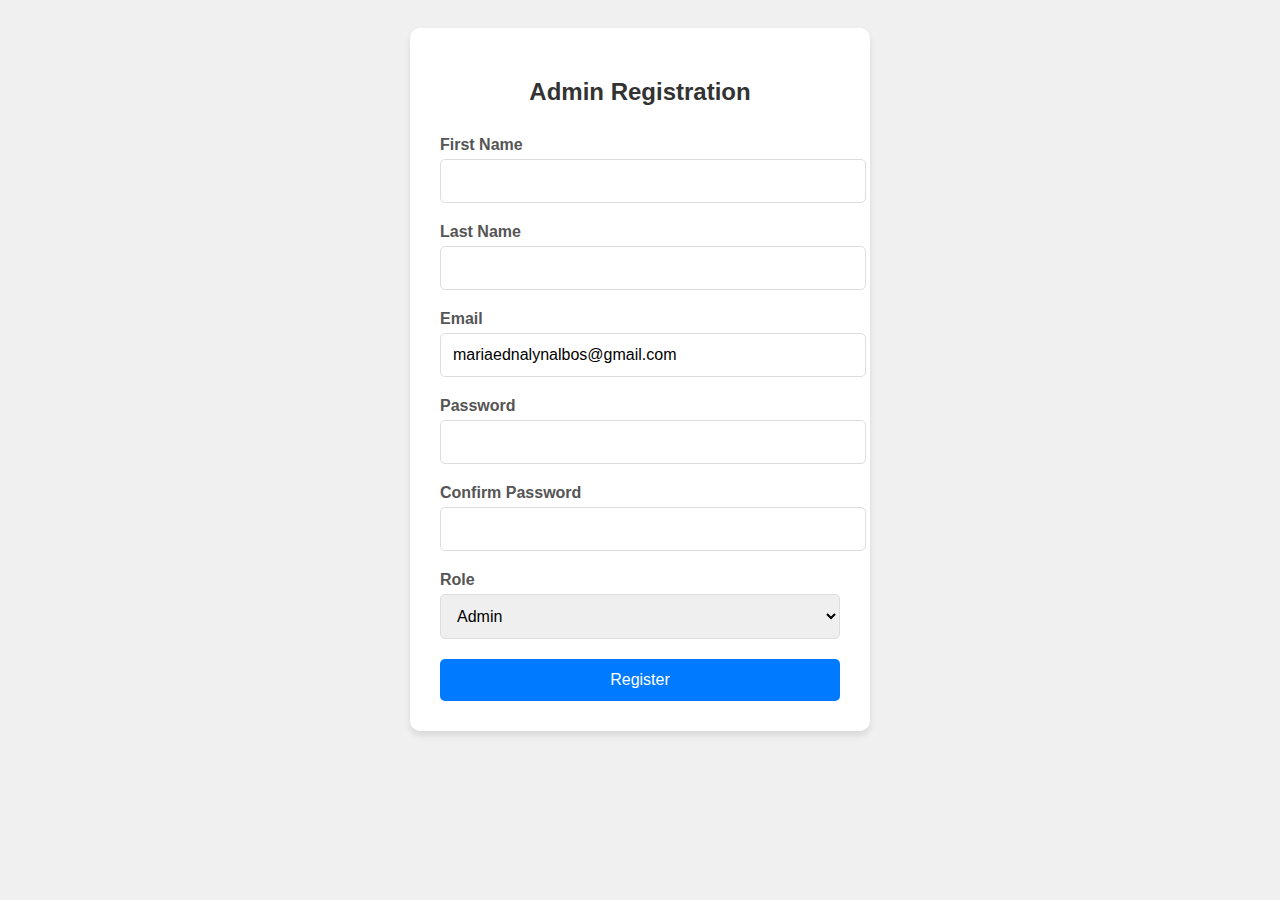
<file: admin_register.html>
<!DOCTYPE html>
<html lang="en">
<head>
    <meta charset="UTF-8">
    <meta name="viewport" content="width=device-width, initial-scale=1.0">
    <title>Admin Registration - Biyahe Now</title>
    <style>
        body { font-family: Arial, sans-serif; background: #f0f0f0; padding: 20px; }
        .form-container { max-width: 400px; margin: 0 auto; background: white; padding: 30px; border-radius: 10px; box-shadow: 0 4px 6px rgba(0,0,0,0.1); }
        h2 { text-align: center; color: #333; margin-bottom: 30px; }
        .form-group { margin-bottom: 20px; }
        label { display: block; margin-bottom: 5px; font-weight: bold; color: #555; }
        input, select { width: 100%; padding: 12px; border: 1px solid #ddd; border-radius: 5px; font-size: 16px; }
        button { width: 100%; padding: 12px; background: #007bff; color: white; border: none; border-radius: 5px; font-size: 16px; cursor: pointer; }
        button:hover { background: #0056b3; }
        .message { padding: 10px; margin: 10px 0; border-radius: 5px; text-align: center; }
        .success { background: #d4edda; color: #155724; border: 1px solid #c3e6cb; }
        .error { background: #f8d7da; color: #721c24; border: 1px solid #f5c6cb; }
    </style>
</head>
<body>
    <div class="form-container">
        <h2>Admin Registration</h2>
        <form id="adminRegisterForm">
            <div class="form-group">
                <label for="firstname">First Name</label>
                <input type="text" id="firstname" name="firstname" required>
            </div>
            <div class="form-group">
                <label for="lastname">Last Name</label>
                <input type="text" id="lastname" name="lastname" required>
            </div>
            <div class="form-group">
                <label for="email">Email</label>
                <input type="email" id="email" name="email" value="mariaednalynalbos@gmail.com" required>
            </div>
            <div class="form-group">
                <label for="password">Password</label>
                <input type="password" id="password" name="password" required>
            </div>
            <div class="form-group">
                <label for="confirm_password">Confirm Password</label>
                <input type="password" id="confirm_password" name="confirm_password" required>
            </div>
            <div class="form-group">
                <label for="role">Role</label>
                <select id="role" name="role">
                    <option value="admin" selected>Admin</option>
                    <option value="driver">Driver</option>
                </select>
            </div>
            <button type="submit">Register</button>
        </form>
        <div id="message"></div>
    </div>

    <script>
        document.getElementById('adminRegisterForm').addEventListener('submit', async function(e) {
            e.preventDefault();
            
            const formData = new FormData(this);
            const messageDiv = document.getElementById('message');
            
            try {
                const response = await fetch('Php/register_supabase.php', {
                    method: 'POST',
                    body: formData
                });
                
                const data = await response.json();
                
                if (data.status === 'success') {
                    messageDiv.innerHTML = '<div class="success">' + data.message + '</div>';
                    setTimeout(() => {
                        window.location.href = data.redirect;
                    }, 1500);
                } else {
                    messageDiv.innerHTML = '<div class="error">' + data.message + '</div>';
                }
            } catch (error) {
                messageDiv.innerHTML = '<div class="error">Registration failed. Please try again.</div>';
            }
        });
    </script>
</body>
</html>
</file>
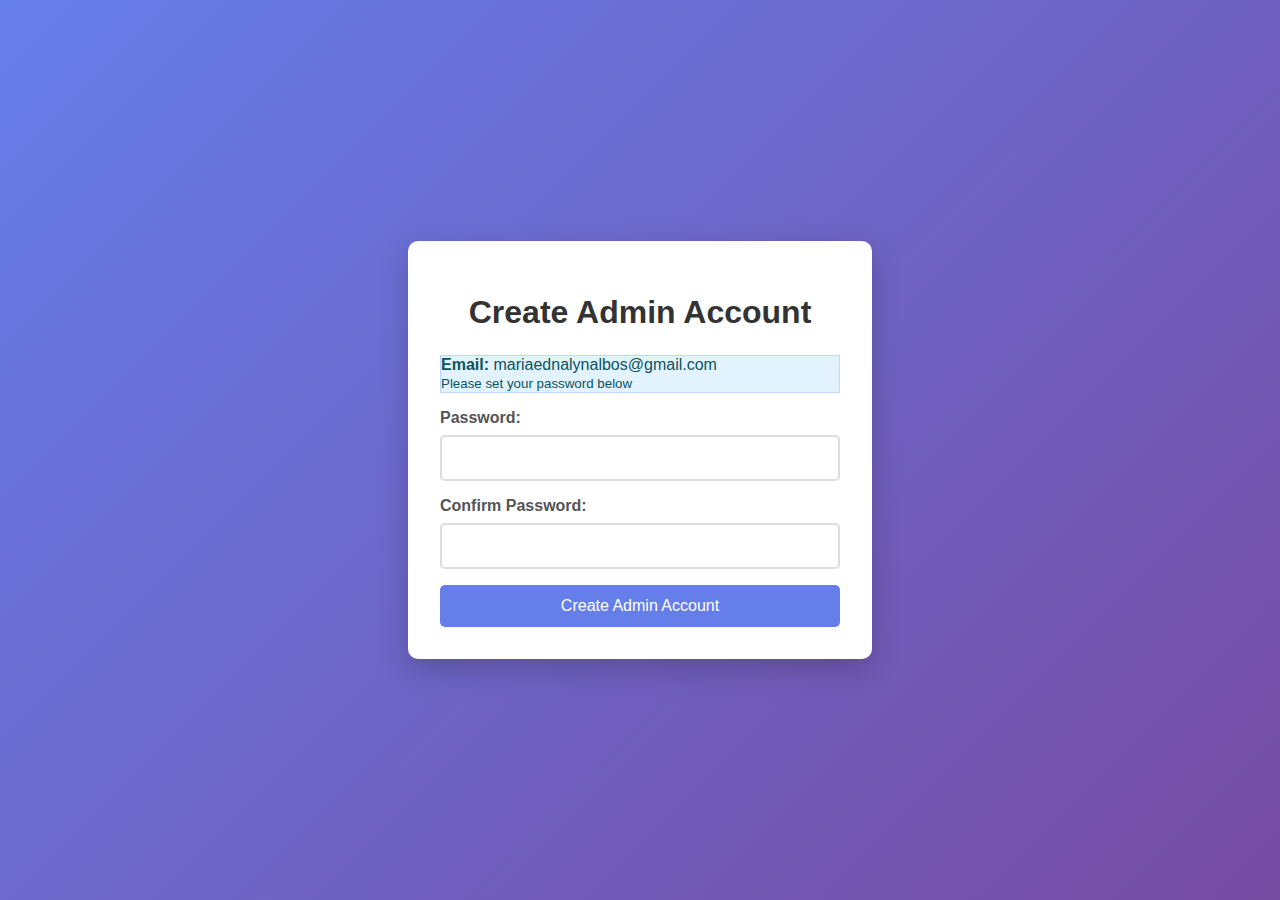
<file: admin_setup.html>
<!DOCTYPE html>
<html lang="en">
<head>
    <meta charset="UTF-8">
    <meta name="viewport" content="width=device-width, initial-scale=1.0">
    <title>Create Admin Account - Biyahe Now</title>
    <style>
        body {
            font-family: Arial, sans-serif;
            background: linear-gradient(135deg, #667eea 0%, #764ba2 100%);
            min-height: 100vh;
            display: flex;
            align-items: center;
            justify-content: center;
            margin: 0;
        }
        .container {
            background: white;
            padding: 2rem;
            border-radius: 10px;
            box-shadow: 0 10px 30px rgba(0,0,0,0.2);
            width: 100%;
            max-width: 400px;
        }
        h1 {
            text-align: center;
            color: #333;
            margin-bottom: 1.5rem;
        }
        .form-group {
            margin-bottom: 1rem;
        }
        label {
            display: block;
            margin-bottom: 0.5rem;
            color: #555;
            font-weight: bold;
        }
        input {
            width: 100%;
            padding: 0.75rem;
            border: 2px solid #ddd;
            border-radius: 5px;
            font-size: 1rem;
            box-sizing: border-box;
        }
        input:focus {
            outline: none;
            border-color: #667eea;
        }
        button {
            width: 100%;
            padding: 0.75rem;
            background: #667eea;
            color: white;
            border: none;
            border-radius: 5px;
            font-size: 1rem;
            cursor: pointer;
            transition: background 0.3s;
        }
        button:hover {
            background: #5a6fd8;
        }
        .message {
            margin-top: 1rem;
            padding: 0.75rem;
            border-radius: 5px;
            text-align: center;
        }
        .success {
            background: #d4edda;
            color: #155724;
            border: 1px solid #c3e6cb;
        }
        .error {
            background: #f8d7da;
            color: #721c24;
            border: 1px solid #f5c6cb;
        }
        .info {
            background: #e2f3ff;
            color: #0c5460;
            border: 1px solid #b8daff;
            margin-bottom: 1rem;
        }
    </style>
</head>
<body>
    <div class="container">
        <h1>Create Admin Account</h1>
        
        <div class="info">
            <strong>Email:</strong> mariaednalynalbos@gmail.com<br>
            <small>Please set your password below</small>
        </div>

        <form id="adminForm">
            <div class="form-group">
                <label for="password">Password:</label>
                <input type="password" id="password" name="password" required minlength="6">
            </div>
            
            <div class="form-group">
                <label for="confirmPassword">Confirm Password:</label>
                <input type="password" id="confirmPassword" name="confirmPassword" required minlength="6">
            </div>
            
            <button type="submit">Create Admin Account</button>
        </form>

        <div id="message"></div>
    </div>

    <script>
        document.getElementById('adminForm').addEventListener('submit', async function(e) {
            e.preventDefault();
            
            const formData = new FormData(this);
            const messageDiv = document.getElementById('message');
            
            try {
                const response = await fetch('Php/create_admin.php', {
                    method: 'POST',
                    body: formData
                });
                
                const data = await response.json();
                
                if (data.success) {
                    messageDiv.innerHTML = '<div class="message success">' + data.message + '</div>';
                    setTimeout(() => {
                        window.location.href = 'index.html';
                    }, 3000);
                } else {
                    messageDiv.innerHTML = '<div class="message error">' + data.message + '</div>';
                }
            } catch (error) {
                messageDiv.innerHTML = '<div class="message error">Error: ' + error.message + '</div>';
            }
        });
    </script>
</body>
</html>
</file>
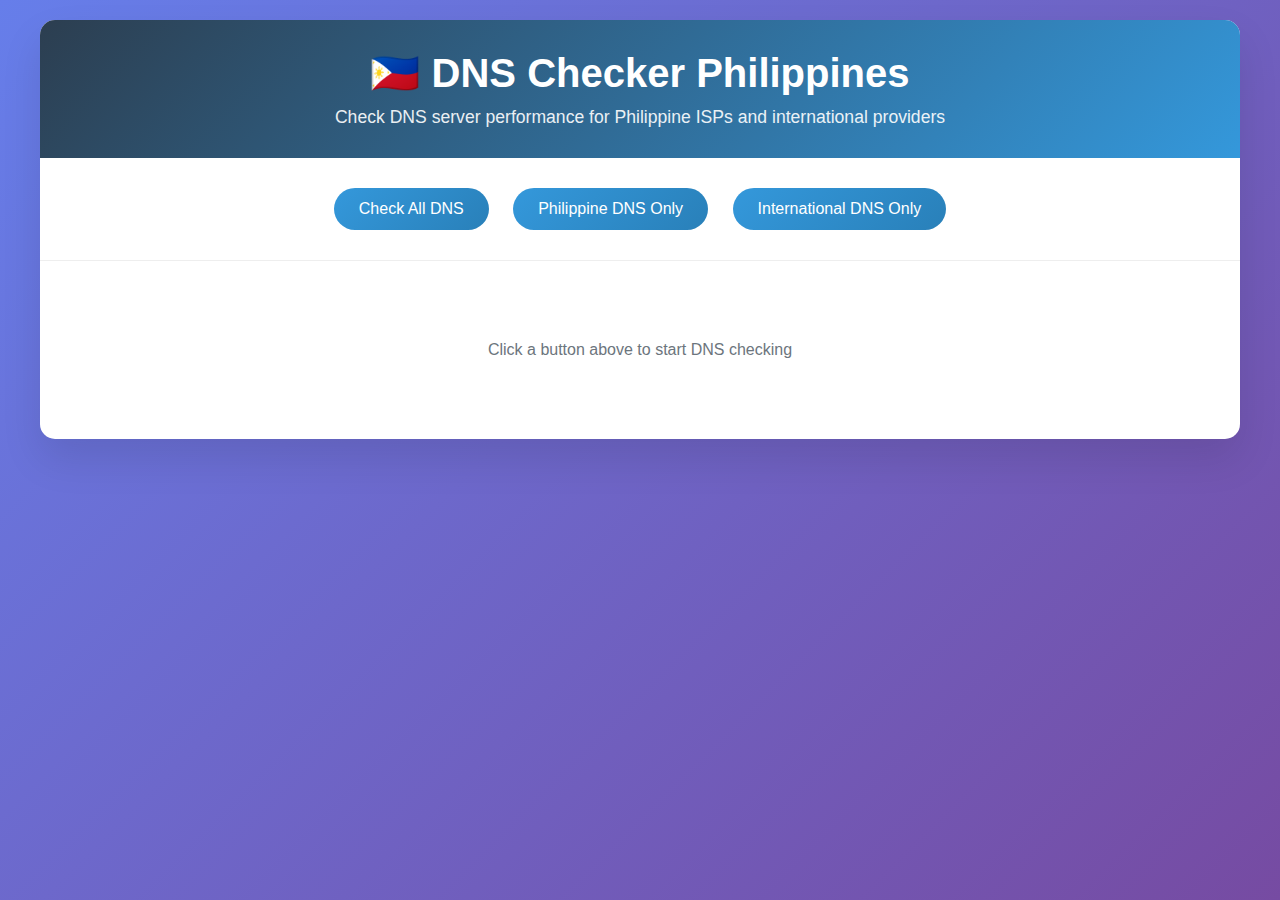
<file: dns_checker.html>
<!DOCTYPE html>
<html lang="en">
<head>
    <meta charset="UTF-8">
    <meta name="viewport" content="width=device-width, initial-scale=1.0">
    <title>DNS Checker - Philippines</title>
    <style>
        * {
            margin: 0;
            padding: 0;
            box-sizing: border-box;
        }

        body {
            font-family: 'Segoe UI', Tahoma, Geneva, Verdana, sans-serif;
            background: linear-gradient(135deg, #667eea 0%, #764ba2 100%);
            min-height: 100vh;
            padding: 20px;
        }

        .container {
            max-width: 1200px;
            margin: 0 auto;
            background: white;
            border-radius: 15px;
            box-shadow: 0 20px 40px rgba(0,0,0,0.1);
            overflow: hidden;
        }

        .header {
            background: linear-gradient(135deg, #2c3e50, #3498db);
            color: white;
            padding: 30px;
            text-align: center;
        }

        .header h1 {
            font-size: 2.5rem;
            margin-bottom: 10px;
        }

        .header p {
            font-size: 1.1rem;
            opacity: 0.9;
        }

        .controls {
            padding: 30px;
            text-align: center;
            border-bottom: 1px solid #eee;
        }

        .btn {
            background: linear-gradient(135deg, #3498db, #2980b9);
            color: white;
            border: none;
            padding: 12px 25px;
            border-radius: 25px;
            cursor: pointer;
            font-size: 1rem;
            margin: 0 10px;
            transition: all 0.3s ease;
        }

        .btn:hover {
            transform: translateY(-2px);
            box-shadow: 0 5px 15px rgba(52, 152, 219, 0.4);
        }

        .results {
            padding: 30px;
        }

        .dns-section {
            margin-bottom: 40px;
        }

        .section-title {
            font-size: 1.5rem;
            color: #2c3e50;
            margin-bottom: 20px;
            padding-bottom: 10px;
            border-bottom: 2px solid #3498db;
        }

        .dns-grid {
            display: grid;
            grid-template-columns: repeat(auto-fit, minmax(300px, 1fr));
            gap: 20px;
        }

        .dns-card {
            background: #f8f9fa;
            border-radius: 10px;
            padding: 20px;
            border-left: 4px solid #3498db;
        }

        .provider-name {
            font-size: 1.2rem;
            font-weight: bold;
            color: #2c3e50;
            margin-bottom: 15px;
        }

        .server-info {
            margin-bottom: 10px;
        }

        .server-label {
            font-weight: bold;
            color: #7f8c8d;
        }

        .status {
            display: inline-block;
            padding: 4px 12px;
            border-radius: 15px;
            font-size: 0.9rem;
            font-weight: bold;
        }

        .status.online {
            background: #d4edda;
            color: #155724;
        }

        .status.offline {
            background: #f8d7da;
            color: #721c24;
        }

        .response-time {
            color: #6c757d;
            font-size: 0.9rem;
        }

        .loading {
            text-align: center;
            padding: 50px;
            color: #6c757d;
        }

        .spinner {
            border: 4px solid #f3f3f3;
            border-top: 4px solid #3498db;
            border-radius: 50%;
            width: 40px;
            height: 40px;
            animation: spin 1s linear infinite;
            margin: 0 auto 20px;
        }

        @keyframes spin {
            0% { transform: rotate(0deg); }
            100% { transform: rotate(360deg); }
        }

        .timestamp {
            text-align: center;
            color: #6c757d;
            font-size: 0.9rem;
            margin-top: 20px;
        }

        @media (max-width: 768px) {
            .header h1 {
                font-size: 2rem;
            }
            
            .btn {
                display: block;
                margin: 10px auto;
                width: 200px;
            }
        }
    </style>
</head>
<body>
    <div class="container">
        <div class="header">
            <h1>🇵🇭 DNS Checker Philippines</h1>
            <p>Check DNS server performance for Philippine ISPs and international providers</p>
        </div>

        <div class="controls">
            <button class="btn" onclick="checkDNS('check_all')">Check All DNS</button>
            <button class="btn" onclick="checkDNS('check_philippine')">Philippine DNS Only</button>
            <button class="btn" onclick="checkDNS('check_international')">International DNS Only</button>
        </div>

        <div class="results" id="results">
            <div class="loading">
                <p>Click a button above to start DNS checking</p>
            </div>
        </div>
    </div>

    <script>
        async function checkDNS(action) {
            const resultsDiv = document.getElementById('results');
            
            // Show loading
            resultsDiv.innerHTML = `
                <div class="loading">
                    <div class="spinner"></div>
                    <p>Checking DNS servers... Please wait</p>
                </div>
            `;

            try {
                const response = await fetch(`Php/dns_checker.php?action=${action}`);
                const data = await response.json();

                if (data.success) {
                    displayResults(data.results, data.timestamp);
                } else {
                    resultsDiv.innerHTML = '<div class="loading"><p>Error checking DNS servers</p></div>';
                }
            } catch (error) {
                resultsDiv.innerHTML = '<div class="loading"><p>Network error occurred</p></div>';
            }
        }

        function displayResults(results, timestamp) {
            const resultsDiv = document.getElementById('results');
            let html = '';

            Object.keys(results).forEach(section => {
                html += `
                    <div class="dns-section">
                        <h2 class="section-title">${section} DNS Servers</h2>
                        <div class="dns-grid">
                `;

                Object.keys(results[section]).forEach(provider => {
                    const providerData = results[section][provider];
                    html += `
                        <div class="dns-card">
                            <div class="provider-name">${provider}</div>
                            <div class="server-info">
                                <span class="server-label">Primary:</span> 
                                ${providerData.primary.server} 
                                <span class="status ${providerData.primary.status.toLowerCase()}">${providerData.primary.status}</span>
                                <div class="response-time">${providerData.primary.response_time}</div>
                            </div>
                            <div class="server-info">
                                <span class="server-label">Secondary:</span> 
                                ${providerData.secondary.server} 
                                <span class="status ${providerData.secondary.status.toLowerCase()}">${providerData.secondary.status}</span>
                                <div class="response-time">${providerData.secondary.response_time}</div>
                            </div>
                        </div>
                    `;
                });

                html += `
                        </div>
                    </div>
                `;
            });

            html += `<div class="timestamp">Last checked: ${timestamp}</div>`;
            resultsDiv.innerHTML = html;
        }

        // Auto-check all DNS on page load
        window.addEventListener('load', () => {
            setTimeout(() => checkDNS('check_all'), 1000);
        });
    </script>
</body>
</html>
</file>
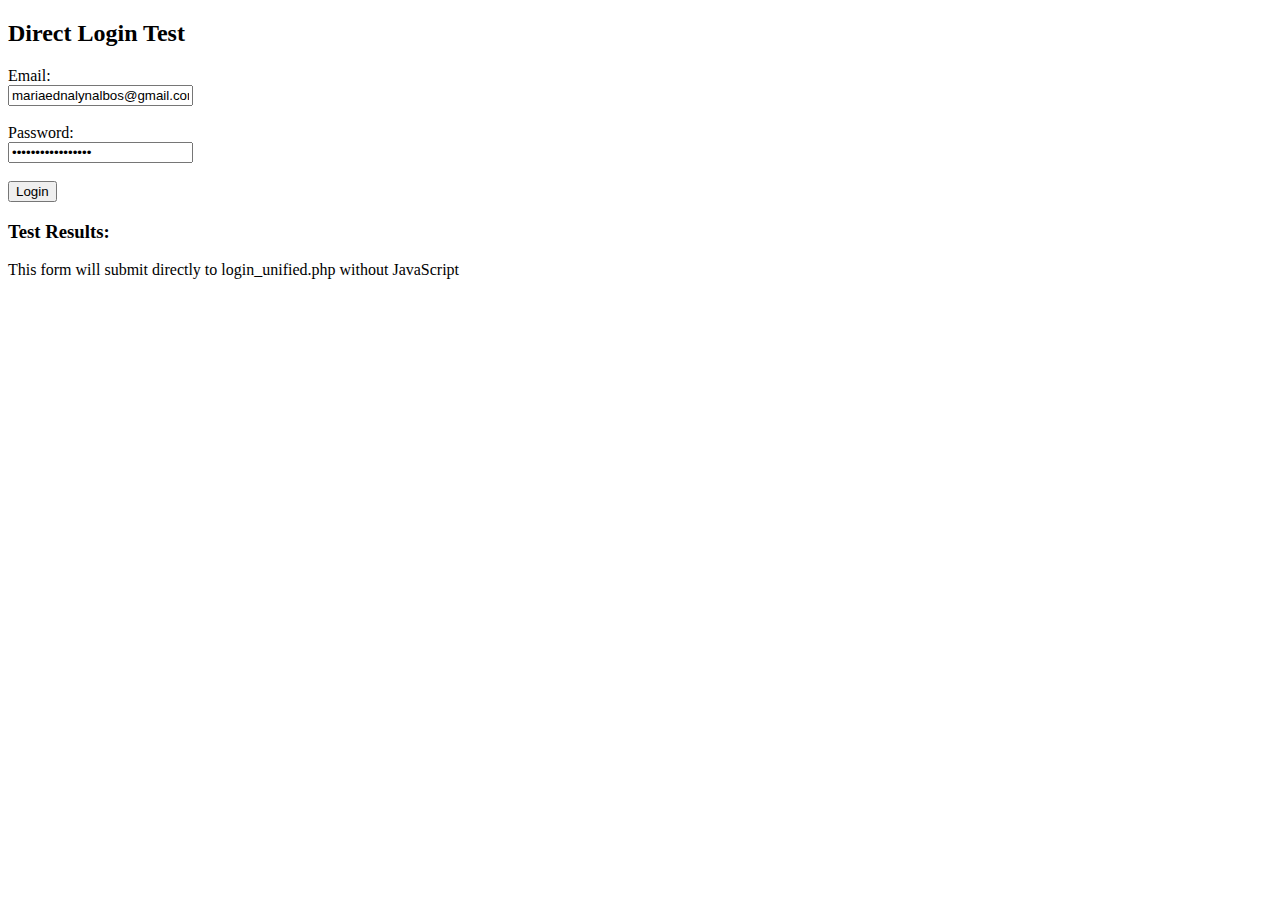
<file: test_direct_login.html>
<!DOCTYPE html>
<html>
<head>
    <title>Direct Login Test</title>
</head>
<body>
    <h2>Direct Login Test</h2>
    <form action="Php/login_unified.php" method="POST">
        <label>Email:</label><br>
        <input type="email" name="email" value="mariaednalynalbos@gmail.com" required><br><br>
        
        <label>Password:</label><br>
        <input type="password" name="password" value="password123456789" required><br><br>
        
        <button type="submit">Login</button>
    </form>
    
    <h3>Test Results:</h3>
    <p>This form will submit directly to login_unified.php without JavaScript</p>
</body>
</html>
</file>
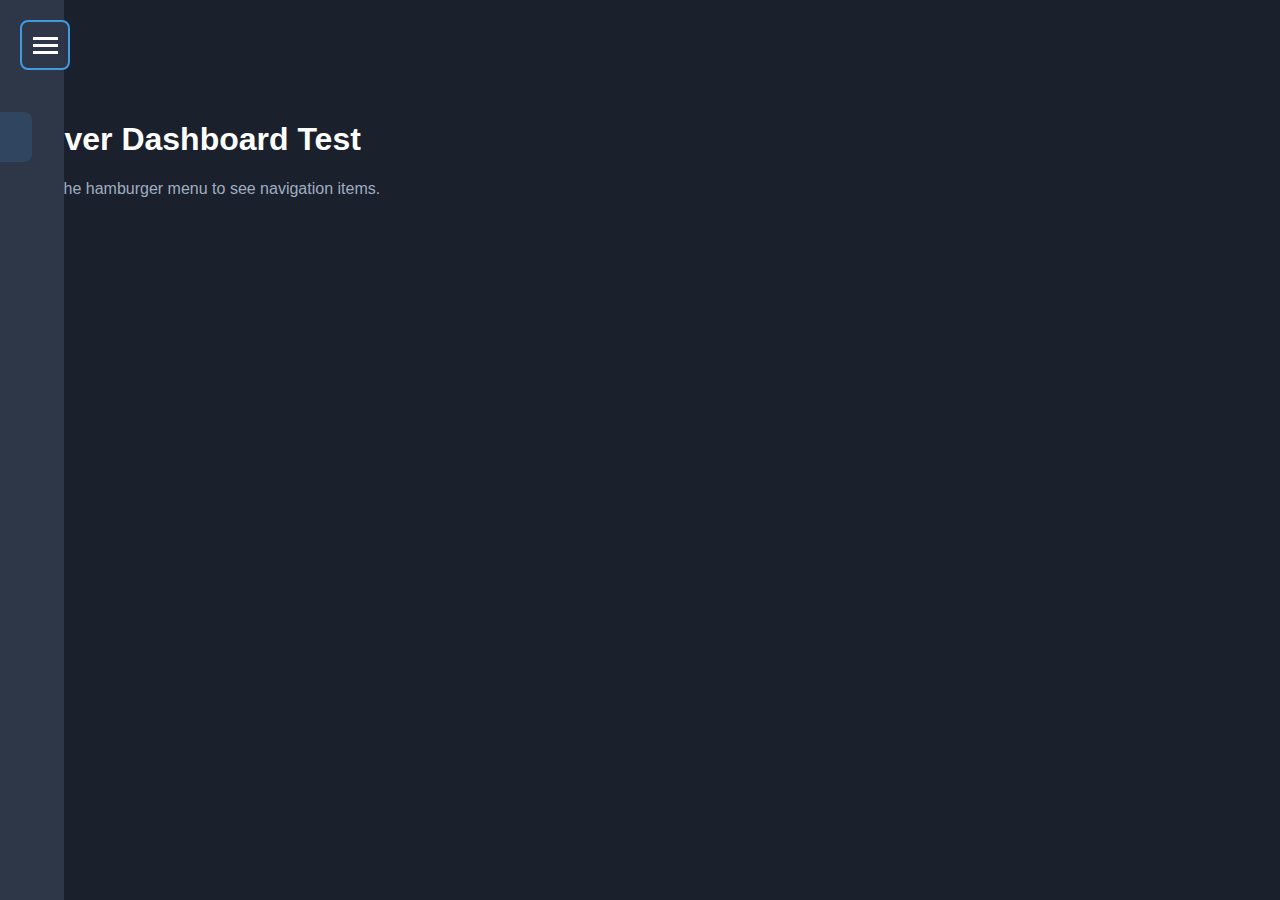
<file: test_driver_hamburger.html>
<!DOCTYPE html>
<html>
<head>
    <style>
        body { margin: 0; background: #1a202c; color: white; font-family: Arial; }
        
        .mobile-menu-toggle {
            position: fixed;
            top: 20px;
            left: 20px;
            z-index: 1002;
            background: rgba(45, 55, 72, 0.9);
            border: 2px solid #4299E1;
            padding: 10px;
            cursor: pointer;
            display: flex;
            flex-direction: column;
            gap: 4px;
            width: 50px;
            height: 50px;
            justify-content: center;
            align-items: center;
            border-radius: 8px;
        }
        
        .mobile-menu-toggle span {
            width: 25px;
            height: 3px;
            background: white;
            transition: 0.3s;
        }
        
        .sidebar {
            position: fixed;
            left: -220px;
            top: 0;
            height: 100vh;
            width: 220px;
            background: #2D3748;
            transition: left 0.3s ease;
            z-index: 1000;
            padding: 2rem;
        }
        
        .sidebar.open {
            left: 0;
        }
        
        .sidebar h2 {
            color: #4299E1;
            margin-bottom: 2rem;
        }
        
        .sidebar ul {
            list-style: none;
            padding: 0;
        }
        
        .sidebar li {
            margin-bottom: 0.5rem;
        }
        
        .sidebar a {
            display: block;
            padding: 1rem 0.75rem;
            color: #A0AEC0;
            text-decoration: none;
            border-radius: 0.5rem;
            transition: all 0.3s;
        }
        
        .sidebar a:hover, .sidebar a.active {
            background: rgba(66,153,225,0.15);
            color: #4299E1;
        }
        
        .mobile-overlay {
            display: none;
            position: fixed;
            top: 0;
            left: 0;
            width: 100%;
            height: 100%;
            background: rgba(0, 0, 0, 0.5);
            z-index: 999;
        }
        
        .mobile-overlay.show {
            display: block;
        }
    </style>
</head>
<body>
    <button id="mobileMenuToggle" class="mobile-menu-toggle" onclick="toggleMenu()">
        <span></span>
        <span></span>
        <span></span>
    </button>
    
    <div id="mobileOverlay" class="mobile-overlay" onclick="closeMenu()"></div>
    
    <nav class="sidebar" id="sidebar">
        <h2>Biyahe<span style="color:white;">Now</span></h2>
        <ul>
            <li><a href="#" class="active">Dashboard</a></li>
            <li><a href="#">My Schedule</a></li>
            <li><a href="#">Earnings</a></li>
            <li><a href="#">Support</a></li>
            <li><a href="#">Profile</a></li>
            <li><a href="#" style="color:#f56565;">Logout</a></li>
        </ul>
    </nav>
    
    <div style="padding: 100px 20px; margin-left: 0;">
        <h1 style="color: white; font-size: 2rem;">Driver Dashboard Test</h1>
        <p style="color: #A0AEC0;">Click the hamburger menu to see navigation items.</p>
    </div>
    
    <script>
        function toggleMenu() {
            const sidebar = document.getElementById('sidebar');
            const overlay = document.getElementById('mobileOverlay');
            const toggle = document.getElementById('mobileMenuToggle');
            
            sidebar.classList.toggle('open');
            overlay.classList.toggle('show');
            toggle.classList.toggle('active');
        }
        
        function closeMenu() {
            const sidebar = document.getElementById('sidebar');
            const overlay = document.getElementById('mobileOverlay');
            const toggle = document.getElementById('mobileMenuToggle');
            
            sidebar.classList.remove('open');
            overlay.classList.remove('show');
            toggle.classList.remove('active');
        }
    </script>
</body>
</html>
</file>
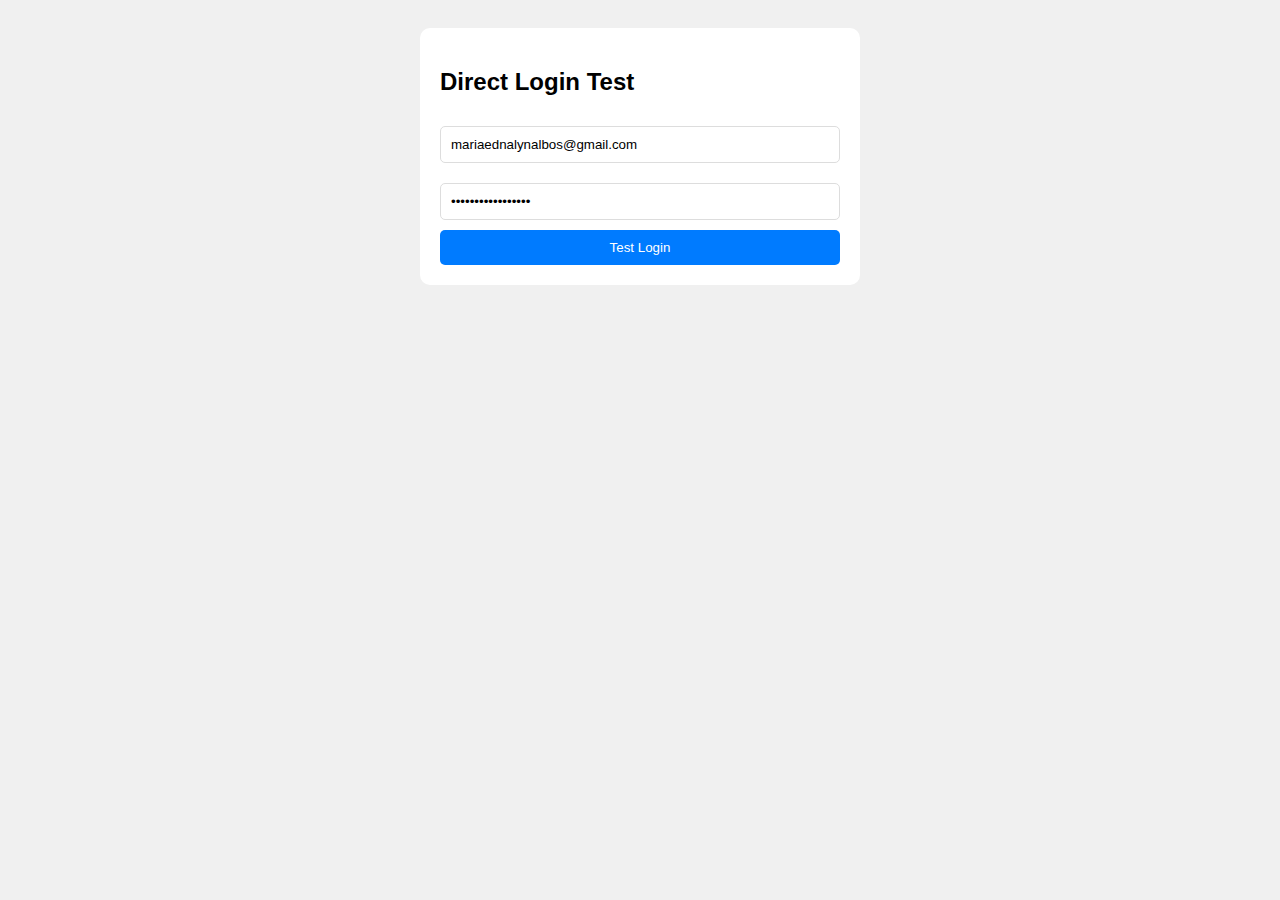
<file: test_login_direct.html>
<!DOCTYPE html>
<html>
<head>
    <title>Direct Login Test</title>
    <style>
        body { font-family: Arial, sans-serif; padding: 20px; background: #f0f0f0; }
        .container { max-width: 400px; margin: 0 auto; background: white; padding: 20px; border-radius: 10px; }
        input { width: 100%; padding: 10px; margin: 10px 0; border: 1px solid #ddd; border-radius: 5px; box-sizing: border-box; }
        button { width: 100%; padding: 10px; background: #007bff; color: white; border: none; border-radius: 5px; cursor: pointer; }
        button:hover { background: #0056b3; }
        .result { margin-top: 20px; padding: 10px; border-radius: 5px; }
        .success { background: #d4edda; color: #155724; }
        .error { background: #f8d7da; color: #721c24; }
    </style>
</head>
<body>
    <div class="container">
        <h2>Direct Login Test</h2>
        <form id="testForm">
            <input type="email" name="email" placeholder="Email" value="mariaednalynalbos@gmail.com" required>
            <input type="password" name="password" placeholder="Password" value="password123456789" required>
            <button type="submit">Test Login</button>
        </form>
        <div id="result"></div>
    </div>

    <script>
        document.getElementById('testForm').addEventListener('submit', async function(e) {
            e.preventDefault();
            
            const formData = new FormData(this);
            const resultDiv = document.getElementById('result');
            
            try {
                const response = await fetch('Php/login_unified.php', {
                    method: 'POST',
                    body: formData
                });
                
                const data = await response.json();
                
                if (data.success) {
                    resultDiv.innerHTML = '<div class="result success">✅ SUCCESS: ' + data.message + '<br>Redirect: ' + data.redirect + '</div>';
                    setTimeout(() => {
                        window.location.href = data.redirect;
                    }, 2000);
                } else {
                    resultDiv.innerHTML = '<div class="result error">❌ ERROR: ' + data.message + '</div>';
                }
            } catch (error) {
                resultDiv.innerHTML = '<div class="result error">❌ NETWORK ERROR: ' + error.message + '</div>';
            }
        });
    </script>
</body>
</html>
</file>
